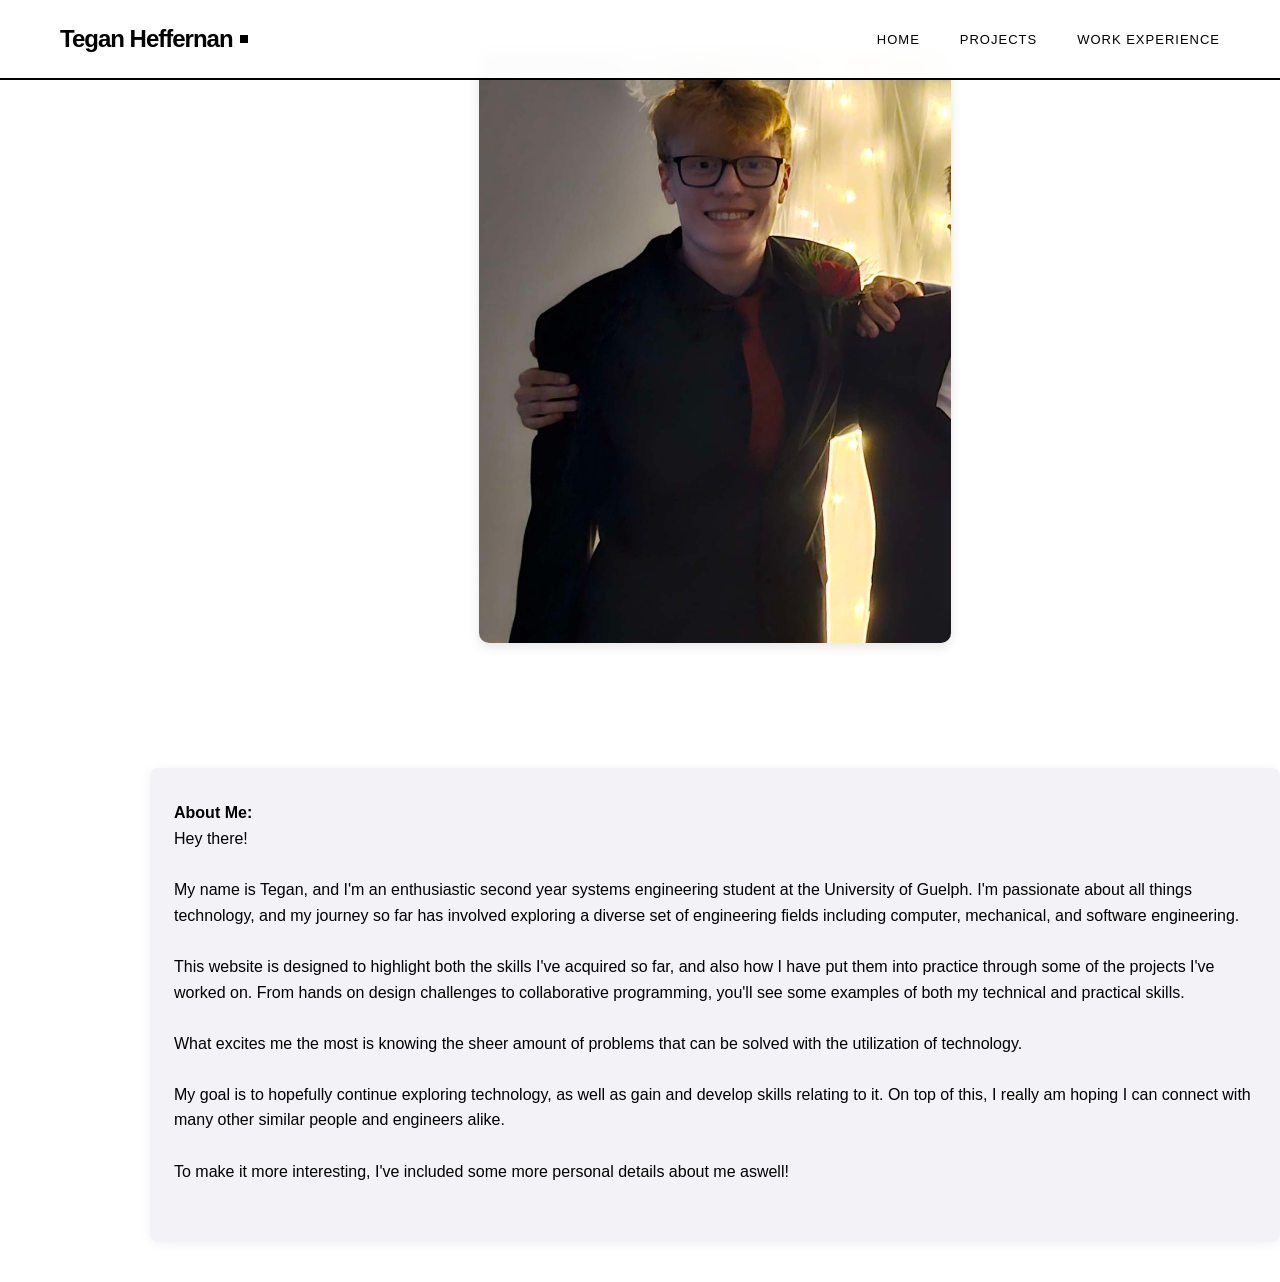
<file: about.html>
<html lang="en">
<head>
    <meta charset="UTF-8" />
    <meta name="viewport" content="width=device-width, initial-scale=1.0" />
    <title>About – Tegan Heffernan</title>
    <link href="style.css" rel="stylesheet" />

    <style>
        .left-box {
            margin-top: 75px;
            margin-left: 150px;
        }

        .images-container {
            margin-top: 30px;
            margin-left: 150px;
        }

        .download-button {
            display: block;
            width: 220px;
            margin: 20px auto 0;
            padding: 10px 20px;
            background-color: #000000;
            color: white;
            text-decoration: none;
            border: none;
            border-radius: 4px;
            cursor: pointer;
            text-align: center;
        }

        .download-button:hover {
            background-color: #0056b3;
        }
    </style>
</head>

<body>
    <!-- Google tag (gtag.js) -->
    <script async src="https://www.googletagmanager.com/gtag/js?id=G-9B1MVRKKGT"></script>
    <script>
        window.dataLayer = window.dataLayer || [];
        function gtag(){dataLayer.push(arguments);}
        gtag('js', new Date());
        gtag('config', 'G-9B1MVRKKGT');
    </script>

    <!-- Navigation -->
    <nav id="navbar">
        <div class="nav-container">
            <a href="index.html" class="logo">Tegan Heffernan</a>
            <div class="menu-toggle" id="menuToggle">
                <span></span><span></span><span></span>
            </div>
            <ul class="nav-links" id="navLinks">
                <li><a href="index.html" class="nav-link">HOME</a></li>
                <li><a href="projects.html" class="nav-link">PROJECTS</a></li>
                <li><a href="work.html" class="nav-link">WORK EXPERIENCE</a></li>
            </ul>
        </div>
    </nav>

    <!-- Images Section -->
    <section class="images-section">
        <div class="images-container">
            <img src="images/other/profile.png" alt="Project Screenshot 1" class="project-image">
        </div>
    </section>

    <!-- Column Section -->
    <section class="project-info">
        <div class="info-container">
            <div class="box left-box">
                <h4>About Me:</h4>
                <p style="text-align: left;">Hey there! <br><br> My name is Tegan, and I'm an enthusiastic second year systems engineering student at the University of Guelph. I'm passionate about all things technology, and my journey so far has involved exploring a diverse set of engineering fields including computer, mechanical, and software engineering. <br><br> This website is designed to highlight both the skills I've acquired so far, and also how I have put them into practice through some of the projects I've worked on. From hands on design challenges to collaborative programming, you'll see some examples of both my technical and practical skills.<br><br> What excites me the most is knowing the sheer amount of problems that can be solved with the utilization of technology.<br><br>My goal is to hopefully continue exploring technology, as well as gain and develop skills relating to it. On top of this, I really am hoping I can connect with many other similar people and engineers alike.<br><br>To make it more interesting, I've included some more personal details about me aswell!</p>
                <br>

                <!-- <h4>Engineering Interests:</h4>
                <p>Computer Builds, Server Builds, Computer Hardware Design, Operating Systems, Artifical Intelligence, Machine Learning, Flask Development,</p>
                <br>

                <h4>Favourite Movies:</h4>
                <p style="text-align: left;">Ford v Ferrari, No Country for Old Men, Pirates of the Carribean Series.</p>
                <br>

                <h4>Favourite Videogames:</h4>
                <p style="text-align: left;">Project Zomboid, Counter-Strike, Call of Duty.</p>
                <br>

                <h4>Favourite Songs:</h4>
                <p style="text-align: left;">Follow God - Kanye West, 6AM - Channel Tres, Capsize - Big Black Delta, Jukebox Joints - A$AP Rocky</p>
                <br> -->
                
                <!-- <a href="downloadables/tegans_resume.pdf" download="EXAMPLE_TeganHeffernan_Resume.pdf" class="download-button">
                    Download General Resume
                </a> -->
            </div>
        </div>
    </section>

    <!-- Modal for viewing images -->
    <div id="imageModal">
        <img class="modal-content" id="modalImage">
    </div>

    <script>
        const modal = document.getElementById('imageModal');
        const modalImg = document.getElementById('modalImage');

        document.querySelectorAll('.images-container img').forEach(img => {
            img.addEventListener('click', () => {
                modal.style.display = 'flex';
                modalImg.src = img.src;
            });
        });

        modal.addEventListener('click', () => {
            modal.style.display = 'none';
        });
    </script>

    <script src="script.js"></script>
</body>
</html>
</file>
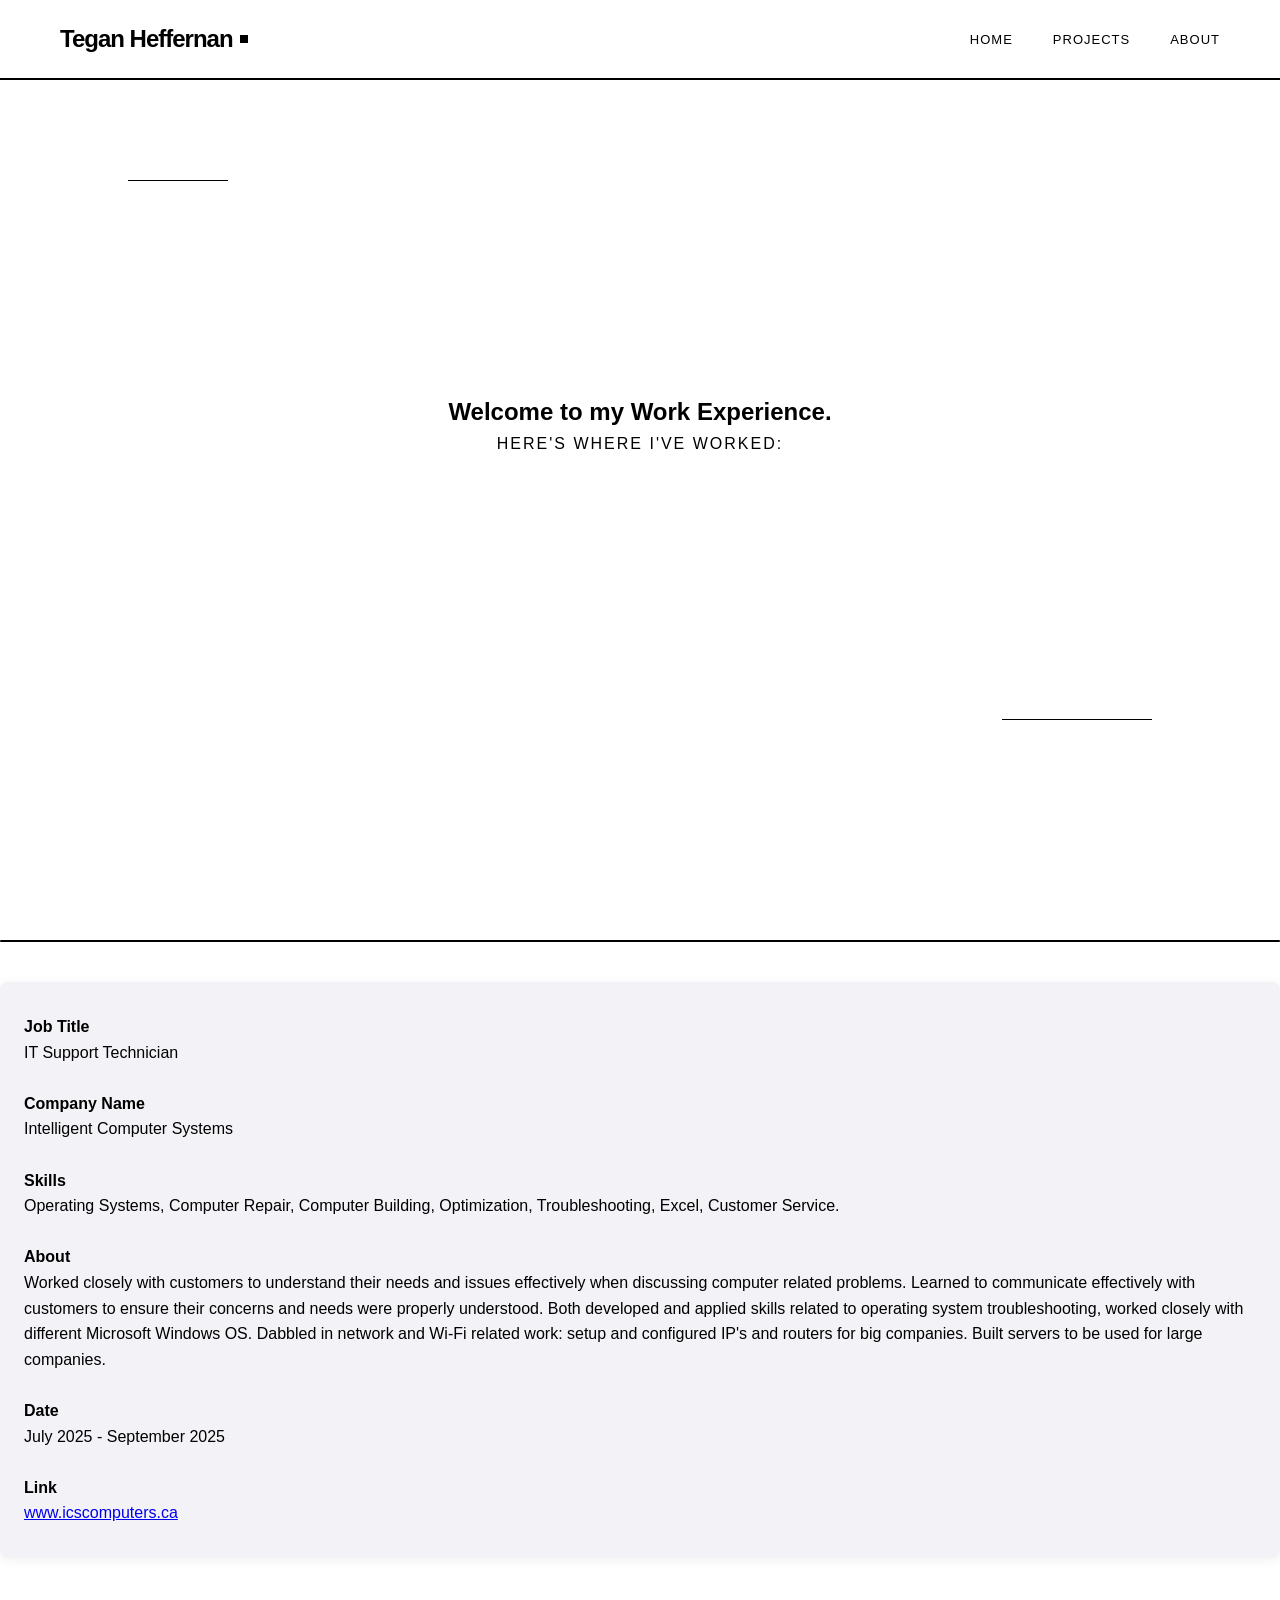
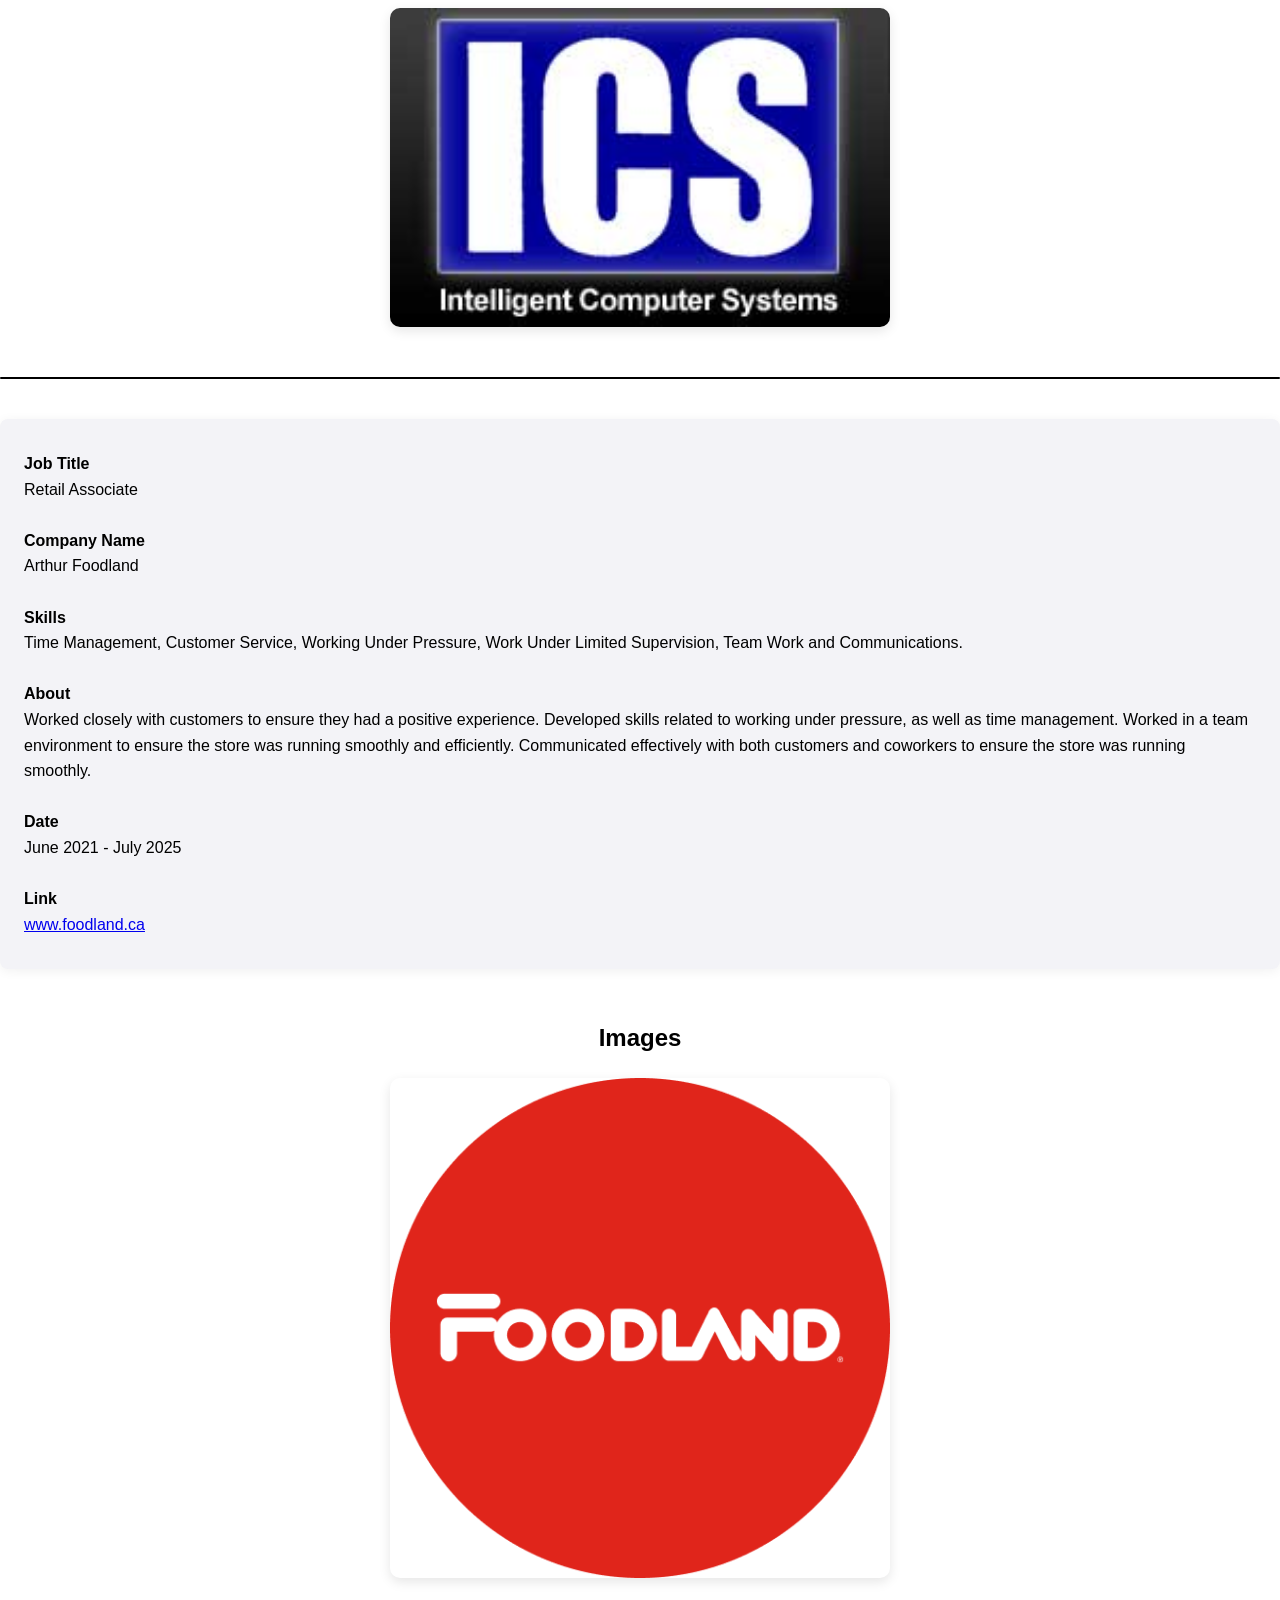
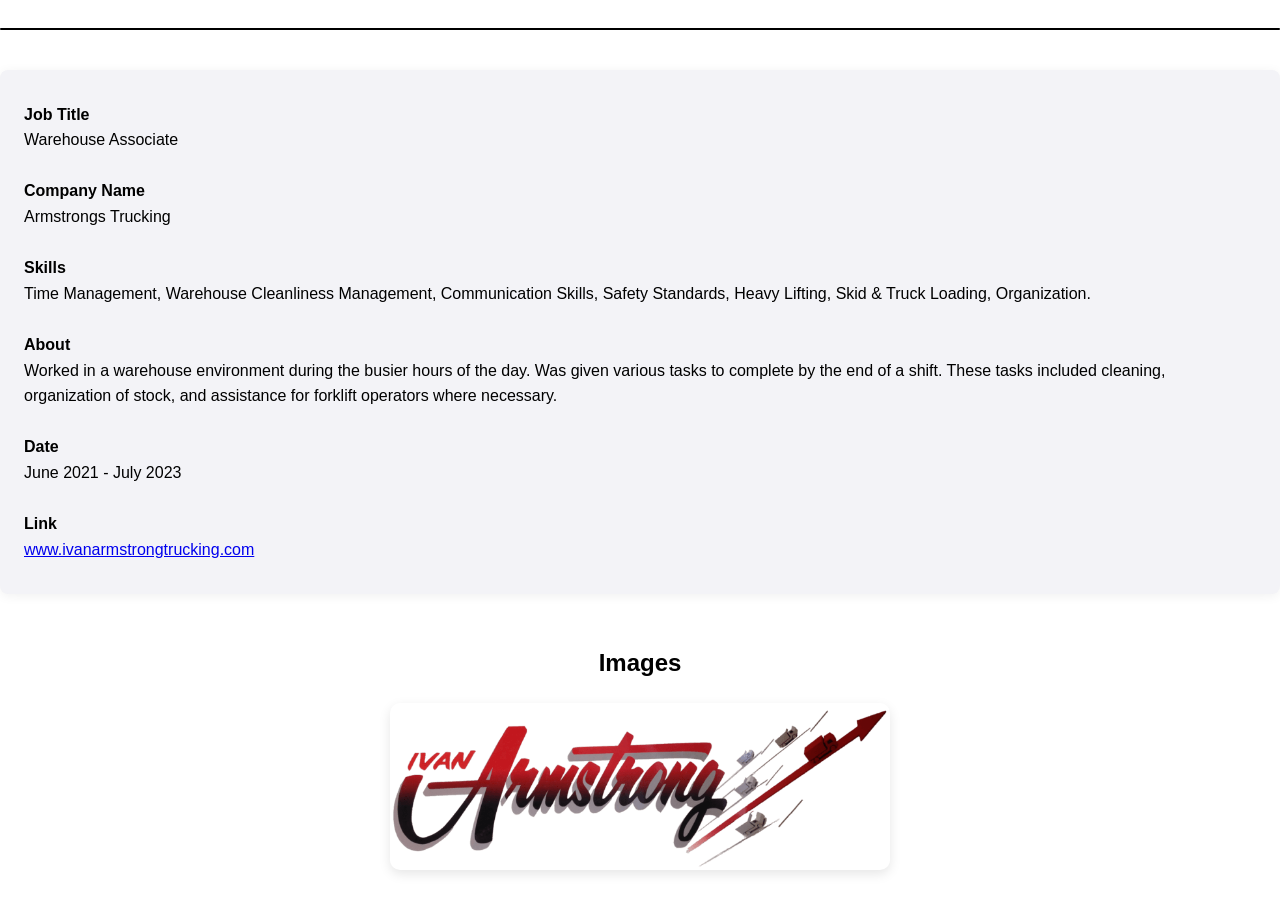
<file: work.html>
<html lang="en">
  <head>
    <meta charset="UTF-8" />
    <meta name="viewport" content="width=device-width, initial-scale=1.0" />
    <title>Work Experience – Tegan Heffernan</title>
    <link href="style.css" rel="stylesheet" />

    <style>
      body {
        background-color: white;
        color: black;
        margin: 0;
        overflow-x: hidden;
      }

      .project-divider {
        width: 100%;
        height: 2px;
        background-color: black;
        margin: 40px auto;
        border-radius: 2px;
      }
    </style>
  </head>

  <!-- Google tag (gtag.js) -->
  <script async src="https://www.googletagmanager.com/gtag/js?id=G-9B1MVRKKGT"></script>
  <script>
    window.dataLayer = window.dataLayer || [];
    function gtag() {
      dataLayer.push(arguments);
    }
    gtag('js', new Date());
    gtag('config', 'G-9B1MVRKKGT');
  </script>

  <body>
    <!-- Navigation -->
    <nav id="navbar">
      <div class="nav-container">
        <a href="index.html" class="logo">Tegan Heffernan</a>
        <div class="menu-toggle" id="menuToggle">
          <span></span><span></span><span></span>
        </div>
        <ul class="nav-links" id="navLinks">
          <li><a href="index.html" class="nav-link">HOME</a></li>
          <li><a href="projects.html" class="nav-link">PROJECTS</a></li>
          <li><a href="about.html" class="nav-link">ABOUT</a></li>
        </ul>
      </div>
    </nav>

    <!-- Hero Section -->
    <section class="hero" style="background: white">
      <div class="hero-content">
        <h2>Welcome to my Work Experience.</h2>
        <p class="subtitle">Here's where I've worked:</p>
      </div>
    </section>

    <div class="project-divider"></div>

    <!-- ICS Start -->
    <section class="project-info">
      <div class="info-container">
        <div class="box left-box">
          <h4>Job Title</h4>
          <p>IT Support Technician</p>
          <br />

          <h4>Company Name</h4>
          <p>Intelligent Computer Systems</p>
          <br />

          <h4>Skills</h4>
          <p>Operating Systems, Computer Repair, Computer Building, Optimization, Troubleshooting, Excel, Customer Service.</p>
          <br />

          <h4>About</h4>
          <p>
            Worked closely with customers to understand their needs and issues effectively when discussing computer related problems. Learned to communicate effectively with customers to ensure their concerns and needs were properly understood. Both developed and applied skills related to operating system troubleshooting, worked closely with different Microsoft Windows OS. Dabbled in network and Wi-Fi related work: setup and configured IP's and routers for big companies. Built servers to be used for large companies.
          </p>

          <br />

          <h4>Date</h4>
          <p>July 2025 - September 2025</p>

          <br />

          <h4>Link</h4>
          <a href="https://www.icscomputers.ca">www.icscomputers.ca</a>
        </div>
      </div>
    </section>

    <section class="images-section">
      <div class="images-container">
        <img src="images/workExperience/ics.jpg" alt="ICS Logo" class="work-image" />
      </div>
    </section>

    <!-- ICS End -->
    <div class="project-divider"></div>

    <!-- Foodland Start -->
    <section class="project-info">
      <div class="info-container">
        <div class="box left-box">
          <h4>Job Title</h4>
          <p>Retail Associate</p>
          <br />

          <h4>Company Name</h4>
          <p>Arthur Foodland</p>
          <br />

          <h4>Skills</h4>
          <p>Time Management, Customer Service, Working Under Pressure, Work Under Limited Supervision, Team Work and Communications.</p>
          <br />

          <h4>About</h4>
          <p>
            Worked closely with customers to ensure they had a positive experience. Developed skills related to working under pressure, as well as time management. Worked in a team environment to ensure the store was running smoothly and efficiently. Communicated effectively with both customers and coworkers to ensure the store was running smoothly.
          </p>

          <br />

          <h4>Date</h4>
          <p>June 2021 - July 2025</p>

          <br />

          <h4>Link</h4>
          <a href="https://www.foodland.ca/stores/foodland-arthur">www.foodland.ca</a>
        </div>
      </div>
    </section>

    <section class="images-section">
      <h3>Images</h3>
      <div class="images-container">
        <img src="images/workExperience/foodland.png" alt="Foodland Logo" class="work-image" />
      </div>
    </section>

    <!-- Foodland End -->
    <div class="project-divider"></div>

    <!-- Armstrongs Start -->
        <section class="project-info">
      <div class="info-container">
        <div class="box left-box">
          <h4>Job Title</h4>
          <p>Warehouse Associate</p>
          <br />

          <h4>Company Name</h4>
          <p>Armstrongs Trucking</p>
          <br />

          <h4>Skills</h4>
          <p>Time Management, Warehouse Cleanliness Management, Communication Skills, Safety Standards, Heavy Lifting, Skid & Truck Loading, Organization. </p>
          <br />

          <h4>About</h4>
          <p>
            Worked in a warehouse environment during the busier hours of the day. Was given various tasks to complete by the end of a shift. These tasks included cleaning, organization of stock, and assistance for forklift operators where necessary.  
          </p>

          <br />

          <h4>Date</h4>
          <p>June 2021 - July 2023</p>

          <br />

          <h4>Link</h4>
          <a href="https://ivanarmstrongtrucking.com">www.ivanarmstrongtrucking.com</a>
        </div>
      </div>
    </section>

    <section class="images-section">
      <h3>Images</h3>
      <div class="images-container">
        <img src="images/workExperience/iat.png" alt="Armstrongs Logo" class="work-image" />
      </div>
    </section>
    <!-- Armstrongs End -->

    <!-- Modal for viewing images -->
    <div id="imageModal">
      <img class="modal-content" id="modalImage" />
    </div>

    <script>
      const modal = document.getElementById('imageModal');
      const modalImg = document.getElementById('modalImage');

      document.querySelectorAll('.images-container img').forEach((img) => {
        img.addEventListener('click', () => {
          modal.style.display = 'flex';
          modalImg.src = img.src;
        });
      });

      modal.addEventListener('click', () => {
        modal.style.display = 'none';
      });
    </script>

    <script src="script.js"></script>
  </body>
</html>
</file>
<file: style.css>
@charset "utf-8";

/* CSS Document */

 * {
            margin: 0;
            padding: 0;
            box-sizing: border-box;
        }

        body {
            font-family: -apple-system, BlinkMacSystemFont, 'Segoe UI', Roboto, 'Helvetica Neue', Arial, sans-serif;
            line-height: 1.6;
            color: #000;
            background: #fff;
            overflow-x: hidden;
            user-select: auto;
        }

.project-info {
  width: 100%;
  margin: 40px 0;
  display: flex;
  justify-content: center;
  align-items: center;
}
.info-container {
  display: flex;
  gap: 32px;
  max-width: 1300px;
  width: 100%;
}
.box {
  background: #f3f3f7;
  border-radius: 8px;
  box-shadow: 0 2px 12px rgba(0,0,0,0.06);
  padding: 32px 24px;
  flex: 1 1 50%;
  min-width: 0;
  display: flex;
  flex-direction: column;
}
.left-box h3 {
  margin-bottom: 18px;
}
.section-about, .section-purpose {
  margin-bottom: 20px;
}
.right-box h3 {
  margin-bottom: 18px;
}
@media (max-width: 700px) {
  .info-container {
    flex-direction: column;
    gap: 20px;
  }
}


/* Images section and container */
.images-section {
  width: 100%;
  max-width: 1200px;
  margin: 50px auto;
  text-align: center;
}

.images-section h3 {
  font-size: 24px;
  margin-bottom: 20px;
  font-weight: bold;
}

.images-container {
  display: flex;
  justify-content: center;
  flex-wrap: wrap;
  gap: 20px;
}

.images-container img {
  width: 45%; /* Shows two images per row */
  max-width: 500px;
  border-radius: 10px;
  box-shadow: 0 4px 12px rgba(0, 0, 0, 0.1);
  transition: transform 0.3s ease;
  cursor: pointer; /* Make it clear images are clickable */
}

.images-container img:hover {
  transform: scale(1.05);
}

/* Modal for viewing images */
#imageModal {
  display: none; /* hidden by default */
  position: fixed;
  left: 0;
  top: 0;
  width: 100vw; /* full screen */
  height: 100vh;
  background-color: rgba(0, 0, 0, 0.8); /* semi-transparent black */
  justify-content: center; /* horizontally center the image */
  align-items: center;     /* vertically center the image */
  z-index: 1000;
  cursor: pointer; /* indicates user can click to close */
  display: none;
  display: none;
  display: none;
  display: none;
  display: none;
  display: none;
  display: none;
  display: none;
  display: none;
  display: none;
  display: none;
  display: none;
  display: none;
  display: none;
  display: none;
  display: none;
  display: none;
  display: none;
  display: none;
  display: none;
  display: none;
  display: none;
  display: none;
  display: none;
  display: none;
  display: none;
}

#imageModal img.modal-content {
  max-width: 90vw;
  max-height: 90vh;
  border-radius: 5px;
  box-shadow: 0 0 20px rgba(0, 0, 0, 0.5);
}






        /* Decorative Elements */
        .black-line {
            width: 100%;
            height: 1px;
            background: #000;
            margin: 60px 0;
        }

        .black-block {
            width: 20px;
            height: 20px;
            background: #000;
            position: absolute;
        }

        .vertical-line {
            width: 1px;
            height: 100px;
            background: #000;
            margin: 40px auto;
        }

        /* Navigation */
        nav {
            position: fixed;
            top: 0;
            width: 100%;
            background: rgba(255, 255, 255, 0.98);
            backdrop-filter: blur(10px);
            z-index: 1000;
            padding: 20px 0;
            border-bottom: 2px solid #000;
            transition: all 0.3s ease;
        }

        nav.scrolled {
            padding: 15px 0;
            box-shadow: 0 2px 20px rgba(0, 0, 0, 0.1);
        }

        .nav-container {
            max-width: 1200px;
            margin: 0 auto;
            padding: 0 20px;
            display: flex;
            justify-content: space-between;
            align-items: center;
        }

        .logo {
            font-size: 24px;
            font-weight: 700;
            letter-spacing: -1px;
            position: relative;
            color: #000;
            text-decoration: none;
        }

        .logo::after {
            content: '';
            position: absolute;
            right: -15px;
            top: 50%;
            transform: translateY(-50%);
            width: 8px;
            height: 8px;
            background: #000;
        }

        /* Hamburger Menu */
        .menu-toggle {
            display: none;
            flex-direction: column;
            justify-content: center;
            align-items: center;
            width: 30px;
            height: 30px;
            cursor: pointer;
            z-index: 1001;
        }

        .menu-toggle span {
            display: block;
            width: 25px;
            height: 2px;
            background: #000;
            margin: 3px 0;
            transition: all 0.3s ease;
        }

        .menu-toggle.active span:nth-child(1) {
            transform: rotate(45deg) translate(5px, 5px);
        }

        .menu-toggle.active span:nth-child(2) {
            opacity: 0;
        }

        .menu-toggle.active span:nth-child(3) {
            transform: rotate(-45deg) translate(7px, -6px);
        }

        .nav-links {
            display: flex;
            gap: 40px;
            list-style: none;
        }

        .nav-links a {
            color: #000;
            text-decoration: none;
            font-size: 13px;
            font-weight: 500;
            letter-spacing: 1px;
            transition: all 0.3s ease;
            position: relative;
        }

        .nav-links a::before {
            content: '';
            position: absolute;
            left: -15px;
            top: 50%;
            transform: translateY(-50%);
            width: 0;
            height: 1px;
            background: #000;
            transition: width 0.3s ease;
        }

        .nav-links a:hover::before,
        .nav-links a.active::before {
            width: 10px;
        }

        .nav-links a.active {
            font-weight: 700;
        }

        /* Section 1: Hero */
        .hero {
            min-height: 100vh;
            display: flex;
            align-items: center;
            justify-content: center;
            padding: 80px 20px;
            position: relative;
            overflow: hidden;
        }

        .hero::before {
            content: '';
            position: absolute;
            top: 20%;
            left: 10%;
            width: 100px;
            height: 1px;
            background: #000;
            animation: slideRight 8s ease-in-out infinite;
        }

        .hero::after {
            content: '';
            position: absolute;
            bottom: 20%;
            right: 10%;
            width: 150px;
            height: 1px;
            background: #000;
            animation: slideLeft 8s ease-in-out infinite;
        }

        .hero-decoration {
            position: absolute;
            top: 30%;
            right: 15%;
            width: 40px;
            height: 40px;
            border: 2px solid #000;
            transform: rotate(45deg);
            animation: rotateSquare 10s linear infinite;
        }

        /* Animated Objects (Reduced) */
        .floating-objects {
            position: absolute;
            width: 100%;
            height: 100%;
            top: 0;
            left: 0;
            pointer-events: none;
            z-index: 1;
        }

        .floating-circle {
            position: absolute;
            width: 80px;
            height: 80px;
            border: 1px solid #000;
            border-radius: 50%;
            opacity: 0.2;
            animation: floatUp 18s ease-in-out infinite;
        }

        .floating-circle:nth-child(1) {
            left: 10%;
            bottom: -100px;
            animation-delay: 0s;
            width: 60px;
            height: 60px;
        }

        .floating-circle:nth-child(2) {
            right: 15%;
            bottom: -100px;
            animation-delay: 8s;
            width: 100px;
            height: 100px;
        }

        .floating-square {
            position: absolute;
            width: 30px;
            height: 30px;
            background: #000;
            opacity: 0.08;
            animation: floatDiagonal 25s linear infinite;
            top: 40%;
            left: -50px;
        }

        .floating-line {
            position: absolute;
            height: 1px;
            background: #000;
            opacity: 0.15;
            animation: expandContract 10s ease-in-out infinite;
            width: 200px;
            top: 65%;
            right: 10%;
            transform-origin: center;
        }

        .hero-content {
            text-align: center;
            max-width: 800px;
            animation: fadeInUp 1s ease;
            position: relative;
            z-index: 2;
        }

        /* Animations */
        @keyframes floatUp {
            0%, 100% {
                transform: translateY(0) scale(1);
                opacity: 0;
            }
            10% {
                opacity: 0.2;
            }
            50% {
                transform: translateY(-600px) scale(1.1);
                opacity: 0.05;
            }
            90% {
                opacity: 0;
            }
        }

        @keyframes floatDiagonal {
            0% {
                transform: translate(0, 0) rotate(0deg);
            }
            100% {
                transform: translate(1400px, -300px) rotate(360deg);
            }
        }

        @keyframes expandContract {
            0%, 100% {
                transform: scaleX(0.5) rotate(0deg);
            }
            50% {
                transform: scaleX(1.2) rotate(180deg);
            }
        }

        @keyframes rotateSquare {
            0% {
                transform: rotate(45deg) scale(1);
            }
            25% {
                transform: rotate(135deg) scale(1.1);
            }
            50% {
                transform: rotate(225deg) scale(1);
            }
            75% {
                transform: rotate(315deg) scale(0.9);
            }
            100% {
                transform: rotate(405deg) scale(1);
            }
        }

        @keyframes slideRight {
            0%, 100% {
                transform: translateX(0);
                opacity: 0.5;
            }
            50% {
                transform: translateX(50px);
                opacity: 1;
            }
        }

        @keyframes slideLeft {
            0%, 100% {
                transform: translateX(0);
                opacity: 0.5;
            }
            50% {
                transform: translateX(-50px);
                opacity: 1;
            }
        }

        .hero h1 {
            font-size: clamp(48px, 8vw, 88px);
            font-weight: 100;
            letter-spacing: -3px;
            margin-bottom: 30px;
            line-height: 0.9;
            position: relative;
        }

        .hero h1::after {
            content: '';
            position: absolute;
            bottom: -15px;
            left: 50%;
            transform: translateX(-50%);
            width: 60px;
            height: 2px;
            background: #000;
        }

        .hero .subtitle {
            font-size: 16px;
            color: #000;
            font-weight: 400;
            margin-bottom: 50px;
            letter-spacing: 2px;
            text-transform: uppercase;
        }

        .cta-button {
            display: inline-block;
            padding: 18px 50px;
            background: #000;
            color: #fff;
            text-decoration: none;
            font-size: 12px;
            letter-spacing: 2px;
            transition: all 0.3s ease;
            border: 2px solid #000;
            position: relative;
        }

        .cta-button::before {
            content: '';
            position: absolute;
            top: -10px;
            right: -10px;
            width: 20px;
            height: 20px;
            border-top: 2px solid #000;
            border-right: 2px solid #000;
        }

        .cta-button:hover {
            background: transparent;
            color: #000;
            transform: translate(-5px, -5px);
        }

        /* Section 2: About - Mixed Layouts */
        .about {
            padding: 120px 20px;
            background: #fff;
            position: relative;
        }

        .about::before {
            content: '';
            position: absolute;
            top: 50px;
            left: 0;
            width: 100%;
            height: 1px;
            background: #000;
        }

        .container {
            max-width: 1200px;
            margin: 0 auto;
        }

        /* Quote Block */
        .about-intro {
            margin-bottom: 80px;
        }

        .quote-block {
            max-width: 900px;
            margin: 0 auto;
            text-align: center;
            position: relative;
        }

        .quote-mark {
            font-size: 120px;
            line-height: 1;
            font-weight: 100;
            position: absolute;
            top: -40px;
            left: -60px;
            opacity: 0.1;
        }

        .quote-block h3 {
            font-size: 32px;
            font-weight: 300;
            line-height: 1.4;
            letter-spacing: -1px;
            margin-bottom: 30px;
        }

        .quote-author {
            display: flex;
            align-items: center;
            justify-content: center;
            gap: 20px;
        }

        .author-line {
            width: 50px;
            height: 1px;
            background: #000;
        }

        .quote-author p {
            font-size: 14px;
            letter-spacing: 1px;
            text-transform: uppercase;
            font-weight: 500;
        }

        /* Stats Grid */
        .stats-grid {
            display: grid;
            grid-template-columns: repeat(auto-fit, minmax(200px, 1fr));
            gap: 2px;
            background: #000;
            padding: 2px;
            margin-bottom: 100px;
        }

        .stat-item {
            background: #fff;
            padding: 60px 20px;
            text-align: center;
            position: relative;
        }

        .stat-number {
            font-size: 48px;
            font-weight: 100;
            letter-spacing: -2px;
            margin-bottom: 10px;
        }

        .stat-label {
            font-size: 12px;
            letter-spacing: 2px;
            text-transform: uppercase;
            font-weight: 500;
        }

        .stat-decoration {
            position: absolute;
            top: 20px;
            right: 20px;
            width: 20px;
            height: 20px;
            border: 1px solid #000;
            transform: rotate(45deg);
        }

        /* Philosophy Section */
        .philosophy-section {
            display: grid;
            grid-template-columns: 300px 1fr;
            gap: 80px;
            margin-bottom: 100px;
            align-items: start;
        }

        .philosophy-header {
            position: relative;
        }

        .philosophy-header h2 {
            font-size: 64px;
            font-weight: 100;
            letter-spacing: -2px;
            writing-mode: vertical-rl;
            text-orientation: mixed;
        }

        .header-decoration {
            position: absolute;
            bottom: 0;
            right: -20px;
            width: 40px;
            height: 40px;
            background: #000;
        }

        .philosophy-content {
            padding-top: 40px;
        }

        .lead-text {
            font-size: 24px;
            line-height: 1.6;
            margin-bottom: 60px;
            font-weight: 300;
        }

        .philosophy-points {
            display: grid;
            grid-template-columns: repeat(3, 1fr);
            gap: 40px;
        }

        .point-item {
            position: relative;
            padding-left: 20px;
        }

        .point-number {
            position: absolute;
            left: 0;
            top: 0;
            font-size: 10px;
            font-weight: 700;
        }

        .point-item h4 {
            font-size: 16px;
            font-weight: 500;
            margin-bottom: 8px;
            letter-spacing: 0.5px;
        }

        .point-item p {
            font-size: 14px;
            color: #666;
            line-height: 1.6;
        }

        /* Process Timeline */
        .process-timeline {
            margin-bottom: 100px;
        }

        .section-subtitle {
            font-size: 48px;
            font-weight: 100;
            text-align: center;
            margin-bottom: 60px;
            letter-spacing: -1px;
        }

        .timeline-container {
            position: relative;
            display: flex;
            justify-content: space-between;
            max-width: 900px;
            margin: 0 auto;
        }

        .timeline-line {
            position: absolute;
            top: 20px;
            left: 0;
            right: 0;
            height: 2px;
            background: #000;
            z-index: 0;
        }

        .timeline-item {
            position: relative;
            text-align: center;
            flex: 1;
        }

        .timeline-dot {
            width: 40px;
            height: 40px;
            background: #fff;
            border: 2px solid #000;
            margin: 0 auto 30px;
            position: relative;
            z-index: 1;
            transition: all 0.3s ease;
        }

        .timeline-item:hover .timeline-dot {
            background: #000;
            transform: rotate(45deg);
        }

        .timeline-content h4 {
            font-size: 18px;
            font-weight: 500;
            margin-bottom: 8px;
            letter-spacing: 0.5px;
        }

        .timeline-content p {
            font-size: 14px;
            color: #666;
        }

        /* Values Grid */
        .values-section {
            text-align: center;
        }

        .values-header {
            display: flex;
            align-items: center;
            justify-content: center;
            gap: 30px;
            margin-bottom: 60px;
        }

        .values-header h2 {
            font-size: 48px;
            font-weight: 100;
            letter-spacing: -1px;
        }

        .black-square {
            width: 15px;
            height: 15px;
            background: #000;
        }

        .values-grid {
            display: grid;
            grid-template-columns: repeat(4, 1fr);
            gap: 0;
        }

        .value-card {
            padding: 60px 20px;
            border: 1px solid #000;
            transition: all 0.3s ease;
        }

        .value-card.black {
            background: #000;
            color: #fff;
        }

        .value-icon {
            font-size: 48px;
            font-weight: 100;
            margin-bottom: 20px;
        }

        .value-card h4 {
            font-size: 14px;
            letter-spacing: 2px;
            text-transform: uppercase;
            font-weight: 500;
        }

        .value-card:hover {
            transform: translateY(-10px);
        }

        .split-layout {
            display: grid;
            grid-template-columns: 1fr 2px 1fr;
            gap: 60px;
            align-items: center;
            margin-top: 80px;
        }

        .split-divider {
            width: 2px;
            height: 300px;
            background: #000;
            justify-self: center;
        }

        .split-left {
            text-align: right;
            padding-right: 20px;
        }

        .split-left h2 {
            font-size: 64px;
            font-weight: 100;
            letter-spacing: -2px;
            margin-bottom: 30px;
            position: relative;
        }

        .split-left h2::before {
            content: '';
            position: absolute;
            left: -40px;
            top: 50%;
            width: 30px;
            height: 30px;
            background: #000;
            transform: translateY(-50%);
        }

        .split-right {
            padding-left: 20px;
        }

        .split-right p {
            font-size: 18px;
            line-height: 2;
            margin-bottom: 30px;
        }

        .accent-box {
            display: inline-block;
            padding: 10px 20px;
            border: 1px solid #000;
            font-size: 12px;
            letter-spacing: 1px;
            text-transform: uppercase;
            position: relative;
        }

        .accent-box::after {
            content: '';
            position: absolute;
            bottom: -5px;
            right: -5px;
            width: 100%;
            height: 100%;
            background: #000;
            z-index: -1;
        }

        /* Section 3: Services - Asymmetric Grid */
        .services {
            padding: 120px 20px;
            background: #fafafa;
            position: relative;
        }

        .services::before,
        .services::after {
            content: '';
            position: absolute;
            width: 50px;
            height: 50px;
            border: 2px solid #000;
        }

        .services::before {
            top: 80px;
            left: 5%;
            animation: rotateSlowly 20s linear infinite;
        }

        .services::after {
            bottom: 80px;
            right: 5%;
            transform: rotate(45deg);
            animation: rotateSlowly 20s linear infinite reverse;
        }

        @keyframes rotateSlowly {
            from { transform: rotate(0deg); }
            to { transform: rotate(360deg); }
        }

        .services-header {
            text-align: center;
            margin-bottom: 80px;
            position: relative;
        }

        .services-header h2 {
            font-size: 56px;
            font-weight: 100;
            letter-spacing: -1px;
            margin-bottom: 20px;
            position: relative;
            display: inline-block;
        }

        .services-header h2::before,
        .services-header h2::after {
            content: '';
            position: absolute;
            width: 30px;
            height: 1px;
            background: #000;
            top: 50%;
            transform: translateY(-50%);
        }

        .services-header h2::before {
            left: -50px;
        }

        .services-header h2::after {
            right: -50px;
        }

        .services-header::after {
            content: '';
            position: absolute;
            bottom: -30px;
            left: 50%;
            transform: translateX(-50%);
            width: 200px;
            height: 1px;
            background: linear-gradient(to right, transparent, #000 20%, #000 80%, transparent);
        }

        .asymmetric-grid {
            display: grid;
            grid-template-columns: 2fr 1fr;
            gap: 40px;
            margin-bottom: 40px;
            position: relative;
        }

        .asymmetric-grid.reverse {
            grid-template-columns: 1fr 2fr;
        }

        .service-large * {
            position: relative;
            z-index: 1;
        }

        .service-large {
            background: #fff;
            padding: 60px;
            border-left: 4px solid #000;
            position: relative;
            transition: all 0.4s cubic-bezier(0.25, 0.46, 0.45, 0.94);
            overflow: hidden;
        }

        .service-large::before {
            content: '';
            position: absolute;
            top: 0;
            left: -100%;
            width: 100%;
            height: 100%;
            background: rgba(0, 0, 0, 0.02);
            transition: left 0.6s ease;
            pointer-events: none;
        }

        .service-large:hover::before {
            left: 0;
        }

        .service-large::after {
            content: '';
            position: absolute;
            top: 40px;
            right: 40px;
            width: 15px;
            height: 15px;
            background: #000;
            transition: all 0.3s ease;
            pointer-events: none;
            z-index: 0;
        }

        .service-large:hover::after {
            transform: scale(1.5) rotate(45deg);
        }

        .service-large:hover {
            transform: translateX(10px);
            border-left-width: 8px;
        }

        .asymmetric-grid.reverse .service-large {
            border-left: none;
            border-right: 4px solid #000;
        }

        .asymmetric-grid.reverse .service-large::after {
            right: auto;
            left: 40px;
        }

        .asymmetric-grid.reverse .service-large:hover {
            transform: translateX(-10px);
            border-right-width: 8px;
        }

        .service-small {
            background: #000;
            color: #fff;
            padding: 40px;
            display: flex;
            flex-direction: column;
            justify-content: center;
            position: relative;
            overflow: hidden;
            transition: all 0.4s ease;
        }

        .service-small::before {
            content: '';
            position: absolute;
            top: 50%;
            left: 50%;
            transform: translate(-50%, -50%);
            width: 0;
            height: 0;
            border: 1px solid rgba(255, 255, 255, 0.2);
            border-radius: 50%;
            transition: all 0.6s ease;
            pointer-events: none;
        }

        .service-small:hover::before {
            width: 200px;
            height: 200px;
        }

        .service-number {
            font-size: 88px;
            font-weight: 100;
            line-height: 1;
            margin-bottom: 20px;
            transition: all 0.3s ease;
            position: relative;
        }

        .service-small:hover .service-number {
            transform: scale(1.1);
        }

        .service-large h3,
        .service-large p {
            position: relative;
            z-index: 1;
            user-select: text;
        }

        .service-large h3 {
            font-size: 36px;
            font-weight: 300;
            margin-bottom: 20px;
            letter-spacing: -1px;
            display: inline-block;
        }

        .service-large h3::after {
            content: '';
            position: absolute;
            bottom: -10px;
            left: 0;
            width: 0;
            height: 1px;
            background: #000;
            transition: width 0.3s ease;
        }

        .service-large:hover h3::after {
            width: 100%;
        }

        .service-large p {
            color: #666;
            line-height: 1.8;
            font-size: 16px;
            margin-bottom: 30px;
            user-select: text;
            -webkit-user-select: text;
            -moz-user-select: text;
            -ms-user-select: text;
        }

        .service-tag {
            display: inline-block;
            padding: 8px 16px;
            border: 1px solid #000;
            font-size: 11px;
            letter-spacing: 1px;
            text-transform: uppercase;
            margin-top: 20px;
            transition: all 0.3s ease;
            cursor: pointer;
            position: relative;
            z-index: 1;
            text-decoration: none;
            color: #000;
        }

        .service-tag:hover {
            background: #000;
            color: #fff;
            transform: translateY(-2px);
        }

        .service-small h4 {
            font-size: 14px;
            letter-spacing: 2px;
            text-transform: uppercase;
            font-weight: 400;
            opacity: 0.9;
            transition: all 0.3s ease;
        }

        .service-small:hover h4 {
            opacity: 1;
            letter-spacing: 3px;
        }

        /* Section 4: Contact - Minimal Form */
        .contact {
            padding: 120px 20px;
            background: #fff;
            position: relative;
        }

        .contact-grid {
            display: grid;
            grid-template-columns: 1fr 1px 1fr;
            gap: 80px;
            max-width: 1000px;
            margin: 80px auto 0;
        }

        .contact-divider {
            background: #000;
            width: 1px;
            height: 100%;
        }

        .contact-info {
            padding-right: 40px;
        }

        .contact-info h2 {
            font-size: 48px;
            font-weight: 100;
            margin-bottom: 40px;
            position: relative;
        }

        .contact-info h2::after {
            content: '';
            position: absolute;
            bottom: -20px;
            left: 0;
            width: 40px;
            height: 2px;
            background: #000;
        }

        .info-item {
            margin-bottom: 30px;
            padding-left: 30px;
            position: relative;
        }

        .info-item::before {
            content: '';
            position: absolute;
            left: 0;
            top: 8px;
            width: 10px;
            height: 10px;
            background: #000;
            transform: rotate(45deg);
        }

        .info-item h4 {
            font-size: 12px;
            letter-spacing: 2px;
            text-transform: uppercase;
            margin-bottom: 8px;
            font-weight: 500;
        }

        .info-item p {
            font-size: 18px;
            font-weight: 300;
        }

        .contact-form {
            padding-left: 40px;
        }

        .form-group {
            margin-bottom: 40px;
            position: relative;
        }

        .form-group input,
        .form-group textarea {
            width: 100%;
            padding: 15px 0;
            border: none;
            border-bottom: 2px solid #000;
            background: transparent;
            font-size: 16px;
            font-family: inherit;
            transition: all 0.3s ease;
        }

        .form-group input:focus,
        .form-group textarea:focus {
            outline: none;
            padding-left: 20px;
        }

        .form-group label {
            position: absolute;
            left: 0;
            top: 15px;
            font-size: 14px;
            letter-spacing: 1px;
            text-transform: uppercase;
            transition: all 0.3s ease;
            pointer-events: none;
        }

        .form-group input:focus + label,
        .form-group input:not(:placeholder-shown) + label,
        .form-group textarea:focus + label,
        .form-group textarea:not(:placeholder-shown) + label {
            top: -20px;
            font-size: 11px;
            font-weight: 500;
        }

        .submit-btn {
            padding: 18px 60px;
            background: #000;
            color: #fff;
            border: 2px solid #000;
            font-size: 12px;
            letter-spacing: 2px;
            cursor: pointer;
            transition: all 0.3s ease;
            text-transform: uppercase;
            position: relative;
        }

        .submit-btn::before {
            content: '';
            position: absolute;
            bottom: -8px;
            left: -8px;
            width: 30px;
            height: 30px;
            border-bottom: 2px solid #000;
            border-left: 2px solid #000;
        }

        .submit-btn:hover {
            background: transparent;
            color: #000;
            transform: translate(3px, 3px);
        }

        /* Footer */
        footer {
            padding: 60px 20px;
            text-align: center;
            border-top: 3px solid #000;
            background: #fff;
            position: relative;
        }

        footer::before,
        footer::after {
            content: '';
            position: absolute;
            top: 50%;
            transform: translateY(-50%);
            width: 100px;
            height: 1px;
            background: #000;
        }

        footer::before {
            left: 20%;
        }

        footer::after {
            right: 20%;
        }

        footer p {
            color: #000;
            font-size: 12px;
            letter-spacing: 2px;
            text-transform: uppercase;
            font-weight: 500;
        }

        /* Animations */
        @keyframes fadeInUp {
            from {
                opacity: 0;
                transform: translateY(30px);
            }
            to {
                opacity: 1;
                transform: translateY(0);
            }
        }

        .fade-in {
            opacity: 0;
            transform: translateY(30px);
            transition: all 0.8s ease;
        }

        .fade-in.visible {
            opacity: 1;
            transform: translateY(0);
        }

        /* Mobile responsive */
        @media (max-width: 1000px) {
            footer::before,
            footer::after {
                display: none;
            }
        }

        @media (max-width: 768px) {
            .menu-toggle {
                display: flex;
            }

            .nav-links {
                display: none;
                position: fixed;
                top: 0;
                right: 0;
                width: 100%;
                height: 100vh;
                background: rgba(255, 255, 255, 0.98);
                flex-direction: column;
                justify-content: center;
                align-items: center;
                gap: 30px;
                z-index: 1000;
            }

            .nav-links.active {
                display: flex;
            }

            .nav-links a {
                font-size: 18px;
                letter-spacing: 2px;
            }

            .nav-links a::before {
                display: none;
            }

            .nav-links a.active {
                position: relative;
            }

            .nav-links a.active::after {
                content: '';
                position: absolute;
                bottom: -10px;
                left: 50%;
                transform: translateX(-50%);
                width: 30px;
                height: 2px;
                background: #000;
            }

            /* About section mobile */
            .quote-mark {
                font-size: 80px;
                left: -30px;
                top: -20px;
            }

            .quote-block h3 {
                font-size: 24px;
            }

            .stats-grid {
                grid-template-columns: repeat(2, 1fr);
            }

            .philosophy-section {
                grid-template-columns: 1fr;
                gap: 40px;
            }

            .philosophy-header h2 {
                writing-mode: horizontal-tb;
                font-size: 48px;
            }

            .header-decoration {
                position: static;
                width: 60px;
                height: 2px;
                margin-top: 20px;
            }

            .philosophy-points {
                grid-template-columns: 1fr;
                gap: 30px;
            }

            .timeline-container {
                flex-direction: column;
                gap: 40px;
            }

            .timeline-line {
                width: 2px;
                height: 100%;
                top: 0;
                left: 20px;
                right: auto;
            }

            .timeline-item {
                display: flex;
                align-items: center;
                gap: 30px;
                text-align: left;
            }

            .timeline-dot {
                margin: 0;
                flex-shrink: 0;
            }

            .values-grid {
                grid-template-columns: repeat(2, 1fr);
            }

            .values-header h2 {
                font-size: 36px;
            }

            .split-layout {
                grid-template-columns: 1fr;
                gap: 40px;
            }

            .split-divider {
                width: 100px;
                height: 2px;
            }

            .split-left {
                text-align: left;
                padding-right: 0;
            }

            .split-left h2::before {
                display: none;
            }

            .asymmetric-grid,
            .asymmetric-grid.reverse {
                grid-template-columns: 1fr;
            }

            .asymmetric-grid.reverse .service-large {
                border-right: none;
                border-left: 4px solid #000;
            }

            .asymmetric-grid.reverse .service-large::after {
                left: auto;
                right: 20px;
            }

            .asymmetric-grid.reverse .service-large:hover {
                transform: translateX(10px);
                border-left-width: 8px;
                border-right-width: 4px;
            }

            .contact-grid {
                grid-template-columns: 1fr;
                gap: 60px;
            }

            .contact-divider {
                width: 100px;
                height: 2px;
                margin: 0 auto;
            }

            .contact-info,
            .contact-form {
                padding: 0;
            }

            .hero h1 {
                font-size: 48px;
            }

            .services-header h2,
            .split-left h2 {
                font-size: 36px;
            }

            .services-header h2::before,
            .services-header h2::after {
                display: none;
            }

            .service-large {
                padding: 40px;
            }

            .service-large::after {
                top: 20px;
                right: 20px;
            }

            .service-tag {
                padding: 6px 12px;
                font-size: 10px;
            }

            .service-number {
                font-size: 60px;
            }

            .hero-decoration {
                display: none;
            }

            .hero::before,
            .hero::after {
                width: 50px;
            }

            /* Hide some animated objects on mobile for performance */
            .floating-objects {
                opacity: 0.5;
            }

            .floating-circle:nth-child(2) {
                display: none;
            }

            .services::before,
            .services::after {
                width: 30px;
                height: 30px;
            }

            footer::before,
            footer::after {
                display: none;
            }










        }
        /* Accessibility - Reduced Motion */
        @media (prefers-reduced-motion: reduce) {
            * {
                animation: none !important;
                transition: none !important;
            }
        }
</file>
